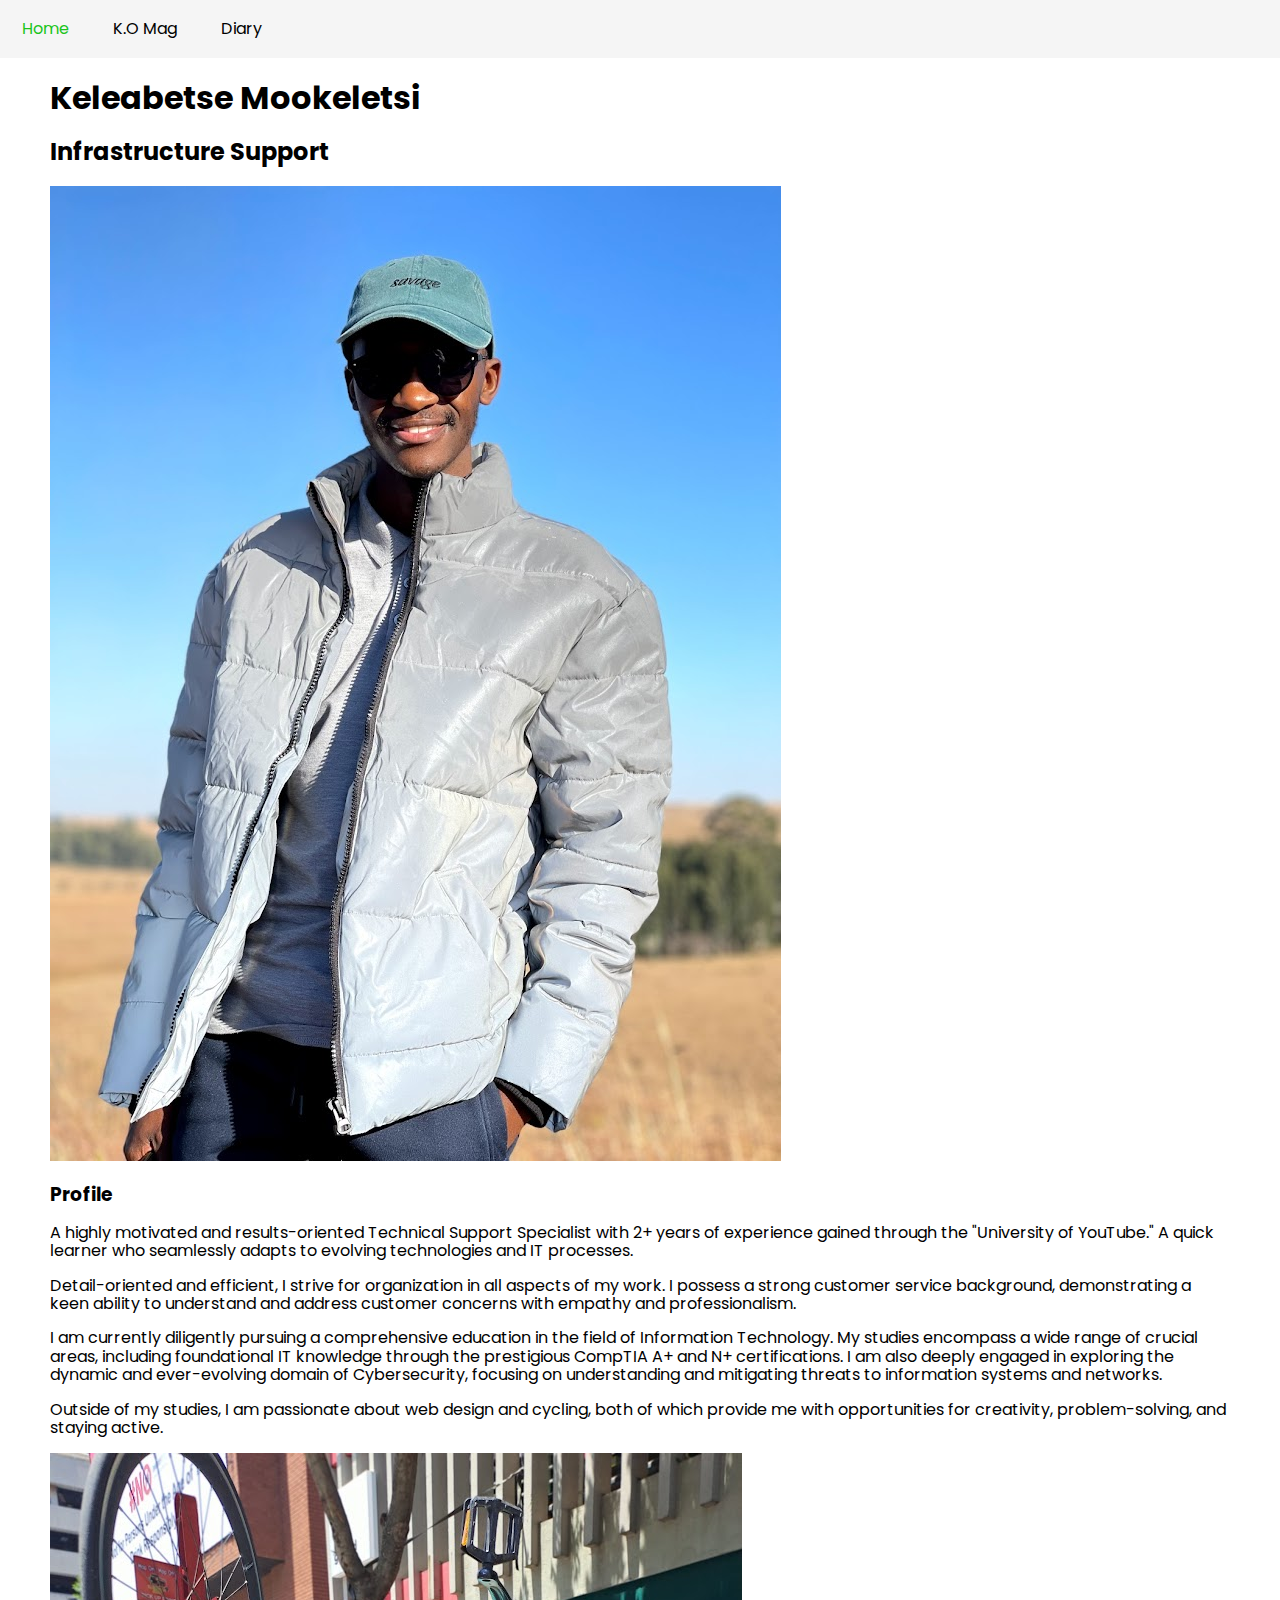
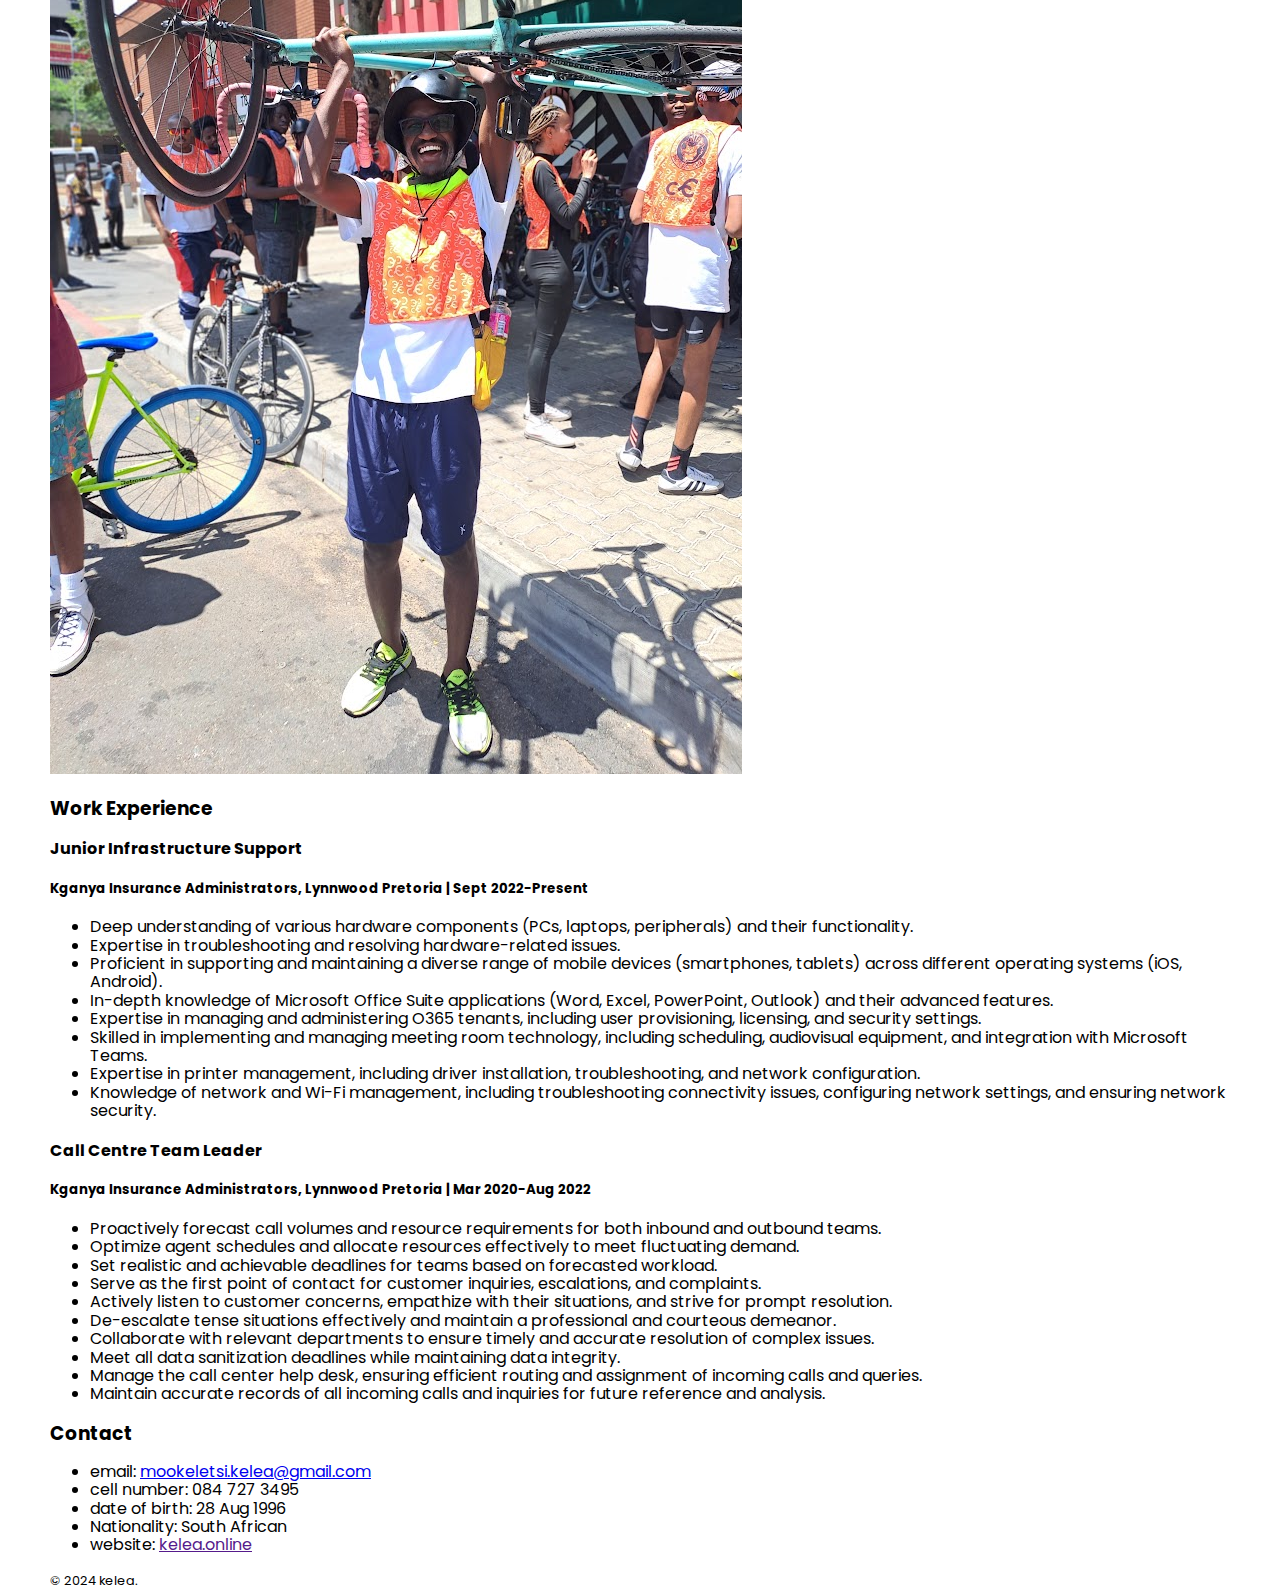
<file: index.html>
<!DOCTYPE html>
<html lang="en">
<head>
    <meta charset="UTF-8">
    <meta name="viewport" content="width=device-width, initial-scale=1.0">
    <title>Resume</title>
    <link rel="stylesheet" href="css/normalize.css">
    <link rel="stylesheet" href="css/style.css">
</head>

<body>
    <header>
        <div class="mainNav">
            <nav>
                <ul>
                    <li><a href="index.html">Home</a></li>
                    <li><a href="mag.html">K.O Mag</a></li>
                    <li><a href="diary.html">Diary</a></li>
                </ul>
            </nav>
        </div>

    </header>
    
    <main>
        <h1>Keleabetse Mookeletsi</h1>
        <h2>Infrastructure Support</h2>
        <img src="./media/Kelea.jpg" alt="handsome young black man posing and smiling at camera wearing green cap and dark sunglasses">

        <h3>Profile</h3>
        <p>A highly motivated and results-oriented Technical Support Specialist with 2+ years of experience gained through the "University of YouTube." A quick learner who seamlessly adapts to evolving technologies and IT processes.</p>
        <p>Detail-oriented and efficient, I strive for organization in all aspects of my work. I possess a strong customer service background, demonstrating a keen ability to understand and address customer concerns with empathy and professionalism.</p>
        <p>I am currently diligently pursuing a comprehensive education in the field of Information Technology. My studies encompass a wide range of crucial areas, including foundational IT knowledge through the prestigious CompTIA A+ and N+ certifications. I am also deeply engaged in exploring the dynamic and ever-evolving domain of Cybersecurity, focusing on understanding and mitigating threats to information systems and networks.</p>
        <p>Outside of my studies, I am passionate about web design and cycling, both of which provide me with opportunities for creativity, problem-solving, and staying active.</p>

        <img src="media/cycling.jpg" alt="young tall dark and handsome man holding up road bicycle over his head">

        <h3> Work Experience</h3>
        <h4>Junior Infrastructure Support</h4>
        <h5>Kganya Insurance Administrators, Lynnwood Pretoria | Sept 2022-Present</h5>
        <ul>
            <li>Deep understanding of various hardware components (PCs, laptops, peripherals) and their functionality.</li>
            <li>Expertise in troubleshooting and resolving hardware-related issues.</li>
            <li>Proficient in supporting and maintaining a diverse range of mobile devices (smartphones, tablets) across different operating systems (iOS, Android).</li>
            <li>In-depth knowledge of Microsoft Office Suite applications (Word, Excel, PowerPoint, Outlook) and their advanced features.</li>
            <li>Expertise in managing and administering O365 tenants, including user provisioning, licensing, and security settings.</li>
            <li>Skilled in implementing and managing meeting room technology, including scheduling, audiovisual equipment, and integration with Microsoft Teams.</li>
            <li>Expertise in printer management, including driver installation, troubleshooting, and network configuration.</li>
            <li>Knowledge of network and Wi-Fi management, including troubleshooting connectivity issues, configuring network settings, and ensuring network security.</li>
        </ul>
        <h4>Call Centre Team Leader</h4>
        <h5>Kganya Insurance Administrators, Lynnwood Pretoria | Mar 2020-Aug 2022</h5>
        <ul>
            <li>Proactively forecast call volumes and resource requirements for both inbound and outbound teams.</li>
            <li>Optimize agent schedules and allocate resources effectively to meet fluctuating demand.</li>
            <li>Set realistic and achievable deadlines for teams based on forecasted workload.</li>
            <li>Serve as the first point of contact for customer inquiries, escalations, and complaints.</li>
            <li>Actively listen to customer concerns, empathize with their situations, and strive for prompt resolution.</li>
            <li>De-escalate tense situations effectively and maintain a professional and courteous demeanor.</li>
            <li>Collaborate with relevant departments to ensure timely and accurate resolution of complex issues.</li>
            <li>Meet all data sanitization deadlines while maintaining data integrity.</li>
            <li>Manage the call center help desk, ensuring efficient routing and assignment of incoming calls and queries.</li>
            <li>Maintain accurate records of all incoming calls and inquiries for future reference and analysis.</li>
        </ul>

        <h3>Contact</h3>
        <ul>
            <li>email: <a href="mailto:mookeletsi.kelea@gmail.com">mookeletsi.kelea@gmail.com</a></li>
            <li>cell number: 084 727 3495</li>
            <li>date of birth: 28 Aug 1996</li>
            <li>Nationality: South African</li>
            <li>website: <a href="">kelea.online</a> </li>
        </ul>
        <footer>
            <small>
                &copy; 2024 kelea.
            </small>
        </footer>
    </main>
</body>
</html>
</file>
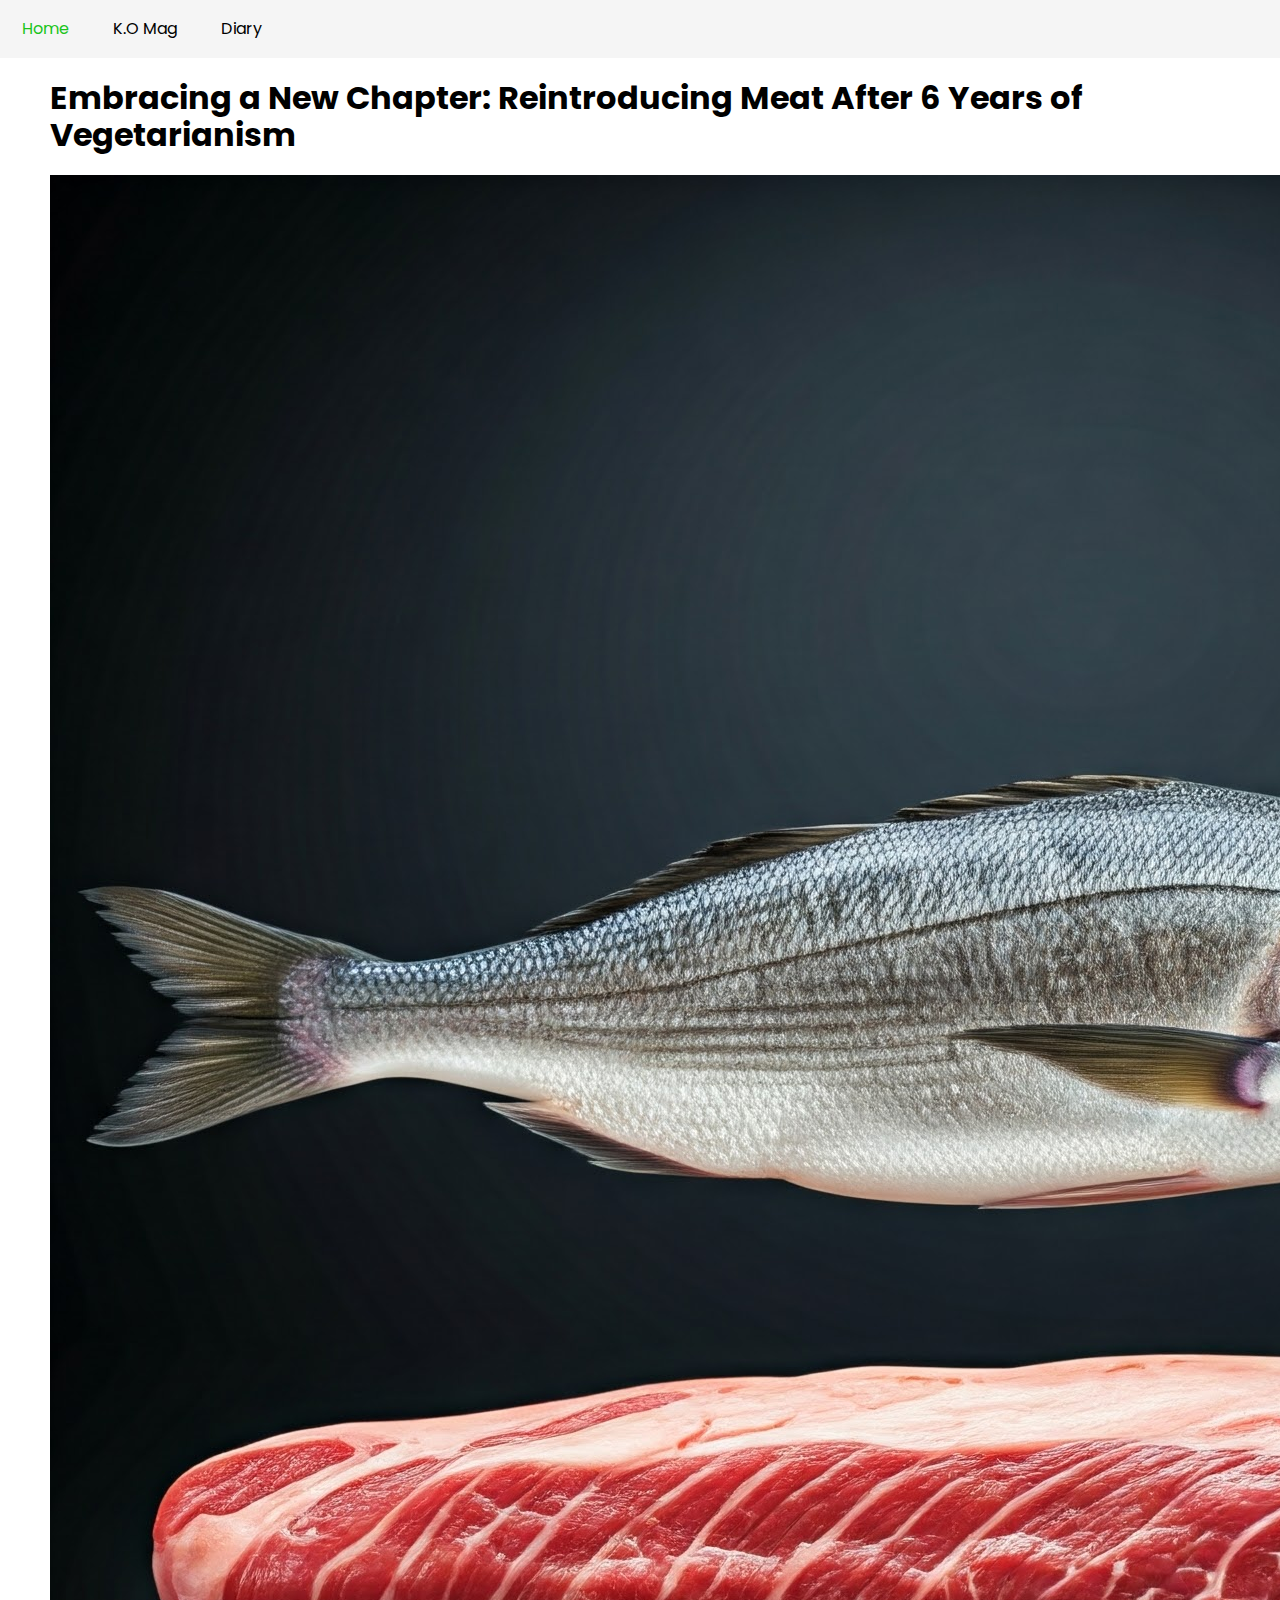
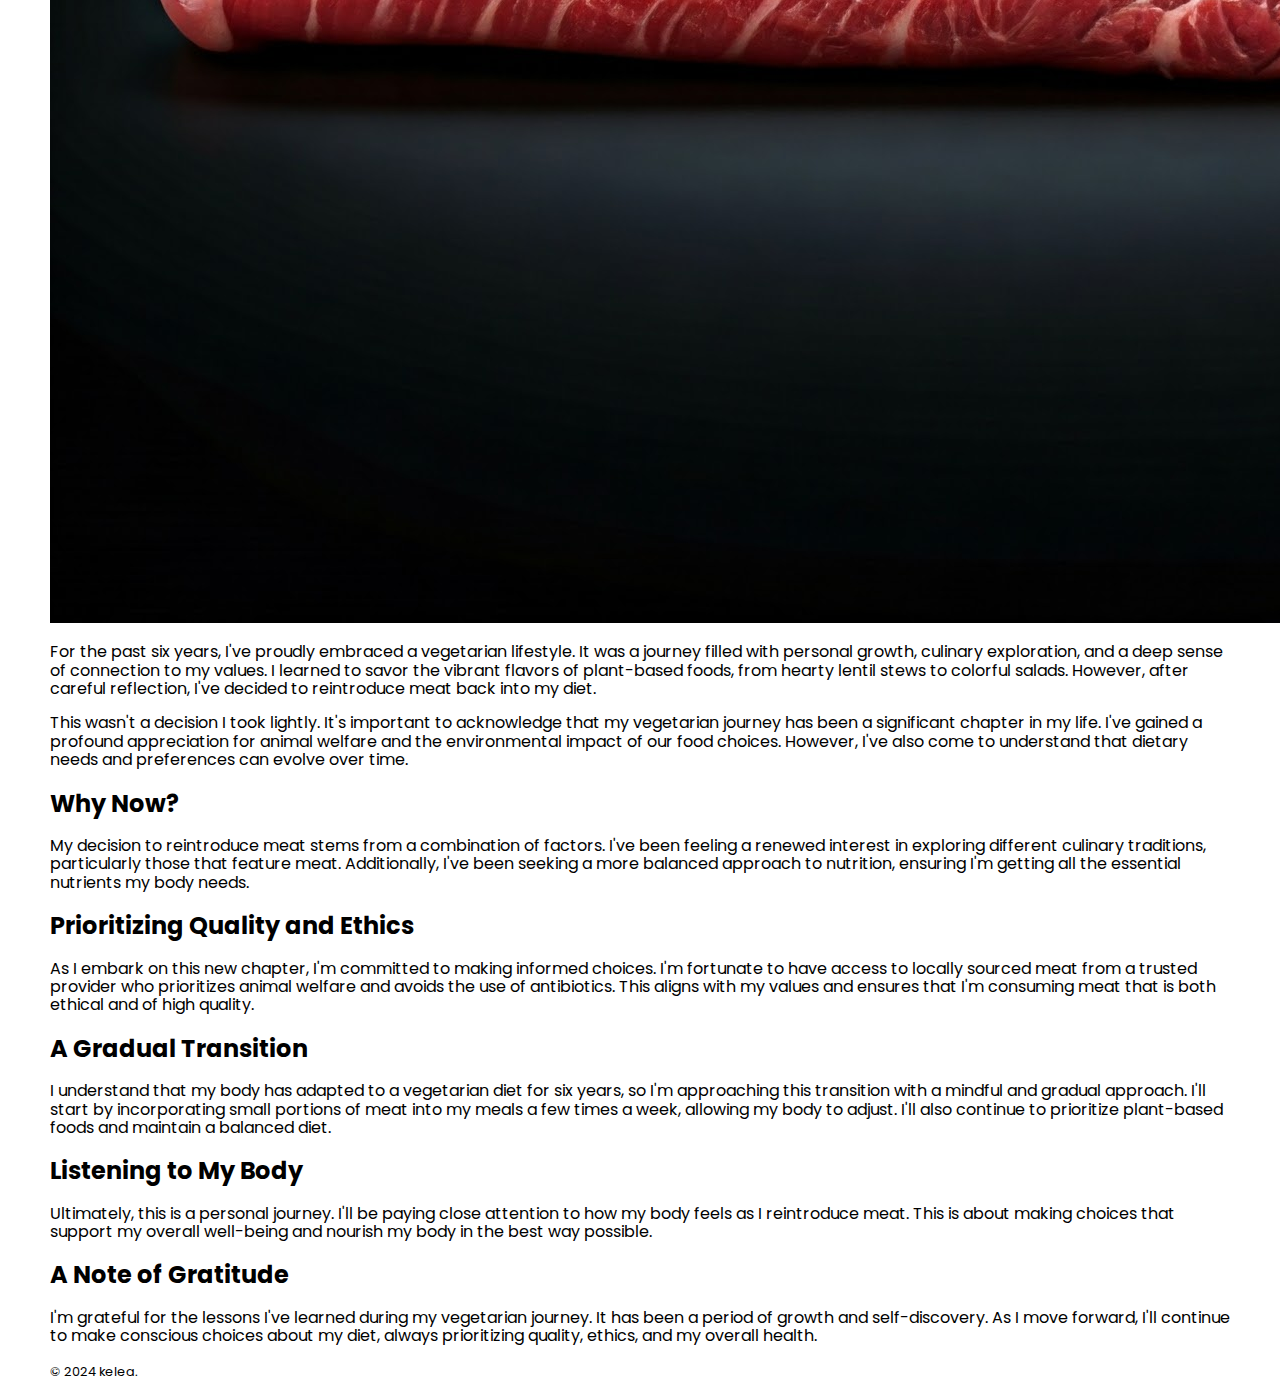
<file: diary.html>
<!DOCTYPE html>
<html lang="en">
<head>
    <meta charset="UTF-8">
    <meta name="viewport" content="width=device-width, initial-scale=1.0">
    <title>Dear Diary</title>
    <link rel="stylesheet" href="css/normalize.css">
    <link rel="stylesheet" href="css/style.css">
</head>
<body>
    <header>
        <div class="mainNav">
            <nav>
                <ul>
                    <li><a href="index.html">Home</a></li>
                    <li><a href="mag.html">K.O Mag</a></li>
                    <li><a href="diary.html">Diary</a></li>
                </ul>
            </nav>
        </div>
    </header>

    <main>
        <div id="mainContent">
            <h1>Embracing a New Chapter: Reintroducing Meat After 6 Years of Vegetarianism</h1>
            <img src="media/fish-meat.jpeg" alt="fish and meat on back background">
            <p>For the past six years, I've proudly embraced a vegetarian lifestyle. It was a journey filled with personal growth, culinary exploration, and a deep sense of connection to my values. I learned to savor the vibrant flavors of plant-based foods, from hearty lentil stews to colorful salads. However, after careful reflection, I've decided to reintroduce meat back into my diet.</p>
            <p>This wasn't a decision I took lightly. It's important to acknowledge that my vegetarian journey has been a significant chapter in my life. I've gained a profound appreciation for animal welfare and the environmental impact of our food choices. However, I've also come to understand that dietary needs and preferences can evolve over time.</p>
            <h2>Why Now?</h2>
            <p>My decision to reintroduce meat stems from a combination of factors. I've been feeling a renewed interest in exploring different culinary traditions, particularly those that feature meat. Additionally, I've been seeking a more balanced approach to nutrition, ensuring I'm getting all the essential nutrients my body needs.</p>
            <h2>Prioritizing Quality and Ethics</h2>
            <p>As I embark on this new chapter, I'm committed to making informed choices. I'm fortunate to have access to locally sourced meat from a trusted provider who prioritizes animal welfare and avoids the use of antibiotics. This aligns with my values and ensures that I'm consuming meat that is both ethical and of high quality.</p>
            <h2>A Gradual Transition</h2>
            <p>I understand that my body has adapted to a vegetarian diet for six years, so I'm approaching this transition with a mindful and gradual approach. I'll start by incorporating small portions of meat into my meals a few times a week, allowing my body to adjust. I'll also continue to prioritize plant-based foods and maintain a balanced diet.</p>
            <h2>Listening to My Body</h2>
            <p>Ultimately, this is a personal journey. I'll be paying close attention to how my body feels as I reintroduce meat. This is about making choices that support my overall well-being and nourish my body in the best way possible.</p>
            <h2>A Note of Gratitude</h2>
            <p>I'm grateful for the lessons I've learned during my vegetarian journey. It has been a period of growth and self-discovery. As I move forward, I'll continue to make conscious choices about my diet, always prioritizing quality, ethics, and my overall health.</p>
        </div>

        <footer>
            <small>
                &copy; 2024 kelea.
            </small>
        </footer>
    </main>
</body>
</html>
</file>
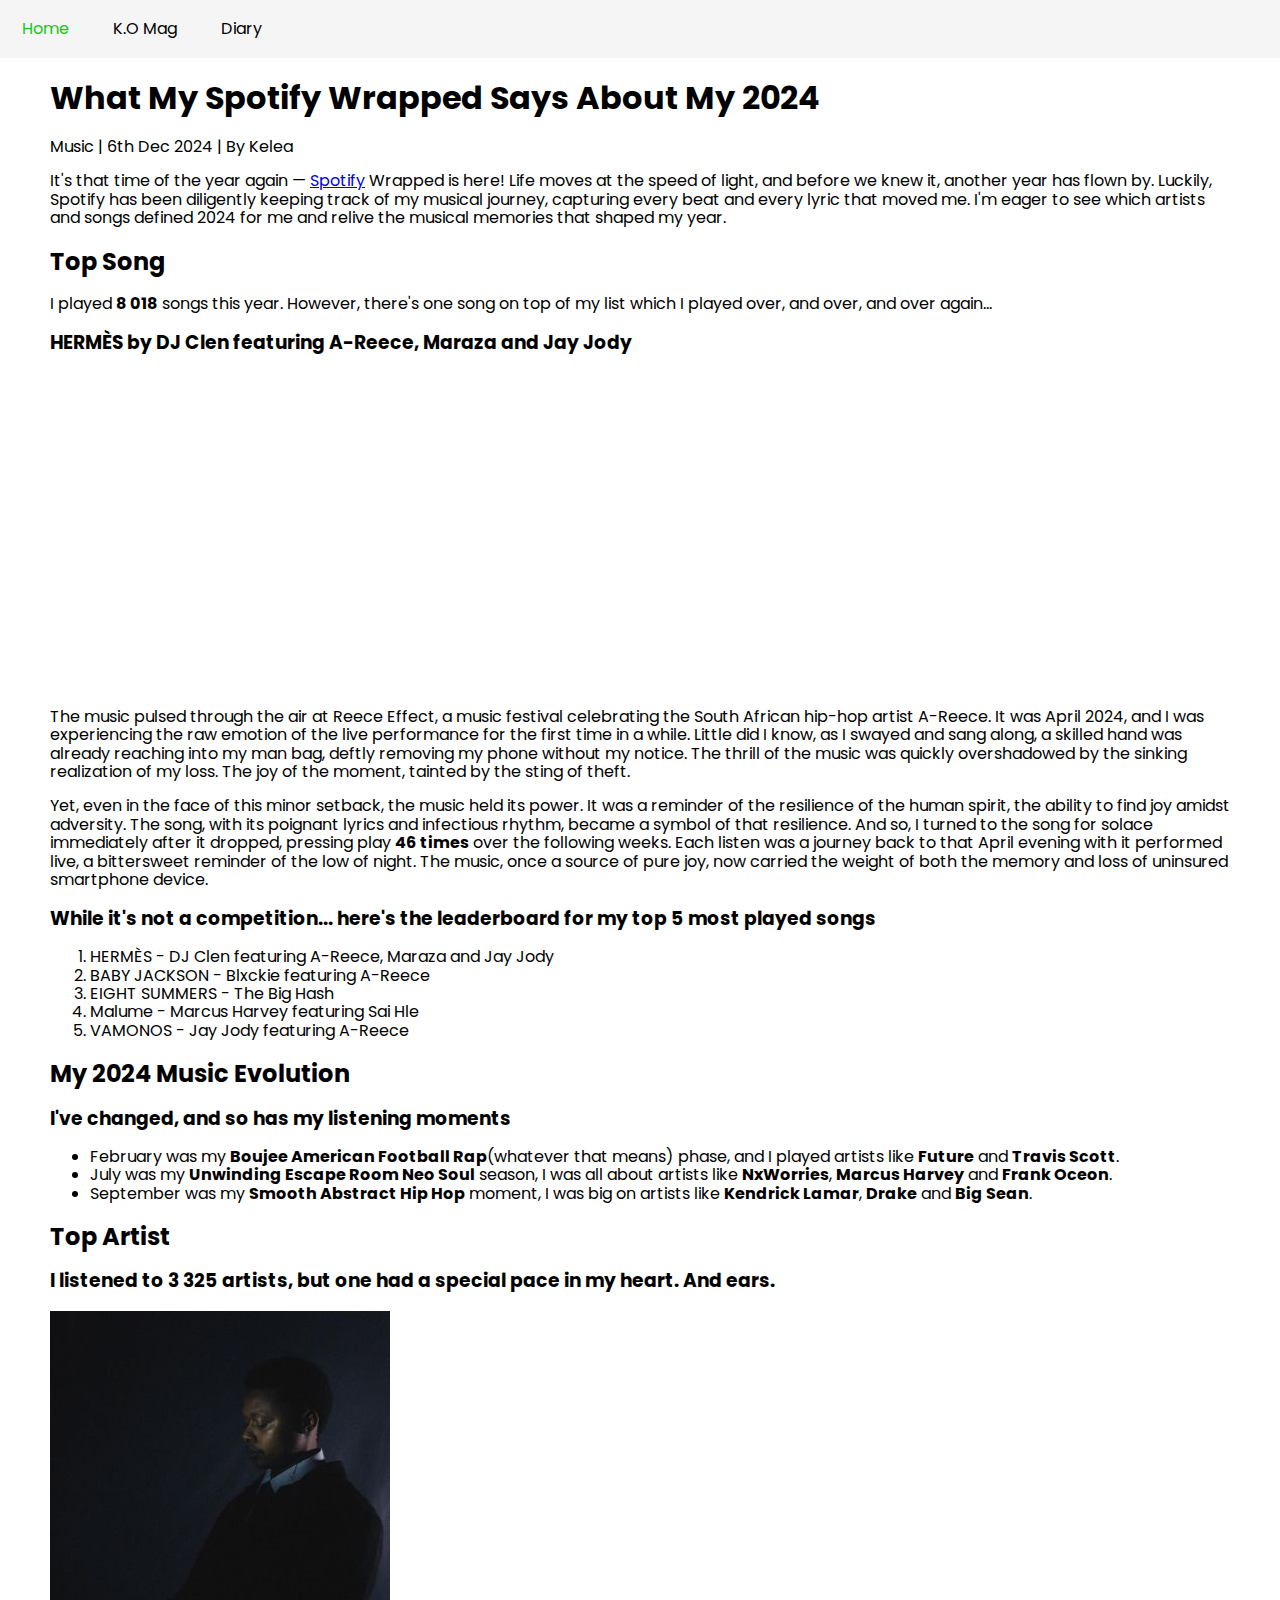
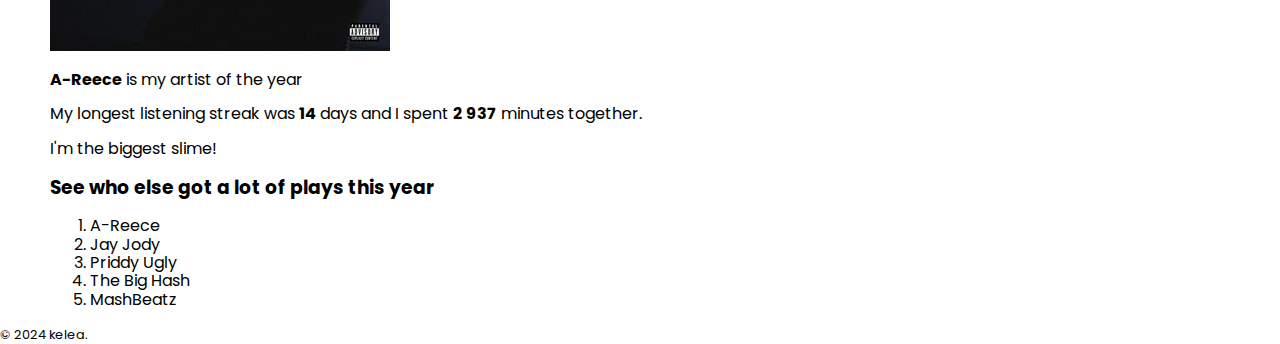
<file: mag.html>
<!DOCTYPE html>
<html lang="en">
<head>
    <meta charset="UTF-8">
    <meta name="viewport" content="width=device-width, initial-scale=1.0">
    <title>K.O Magazine | Forever Audacious</title>
    <link rel="stylesheet" href="css/normalize.css">
    <link rel="stylesheet" href="css/style.css">
</head>

<body>
    <header>
        <div class="mainNav">
            <nav>
                <ul>
                    <li><a href="index.html">Home</a></li>
                    <li><a href="mag.html">K.O Mag</a></li>
                    <li><a href="diary.html">Diary</a></li>
                </ul>
            </nav>
        </div>
    </header>

    <main>
        <div>
            <h1>What My Spotify Wrapped Says About My 2024</h1>
            <p>Music | 6th Dec 2024 | By Kelea</p>
        </div>

        <div>
            <p>It's that time of the year again &mdash; <a href="http://open.spotify.com/">Spotify</a> Wrapped is here! Life moves at the speed of light, and before we knew it, another year has flown by. Luckily, Spotify has been diligently keeping track of my musical journey, capturing every beat and every lyric that moved me. I'm eager to see which artists and songs defined 2024 for me and relive the musical memories that shaped my year.</p>
        </div>

        <div>
            <h2>Top Song</h2>
            <p>I played <strong>8 018</strong> songs this year. However, there's one song on top of my list which I played over, and over, and over again...</p>
            <h3>HERMÈS by DJ Clen featuring A-Reece, Maraza and Jay Jody</h3>
            <iframe width="560" height="315" src="https://www.youtube.com/embed/zrjvnvByEu0?si=st-2Wgr3Q0HfbIf5" title="YouTube video player" frameborder="0" allow="accelerometer; autoplay; clipboard-write; encrypted-media; gyroscope; picture-in-picture; web-share" referrerpolicy="strict-origin-when-cross-origin" allowfullscreen></iframe>
            <p>The music pulsed through the air at Reece Effect, a music festival celebrating the South African hip-hop artist A-Reece. It was April 2024, and I was experiencing the raw emotion of the live performance for the first time in a while. Little did I know, as I swayed and sang along, a skilled hand was already reaching into my man bag, deftly removing my phone without my notice. The thrill of the music was quickly overshadowed by the sinking realization of my loss. The joy of the moment, tainted by the sting of theft.</p>
            <p>Yet, even in the face of this minor setback, the music held its power. It was a reminder of the resilience of the human spirit, the ability to find joy amidst adversity. The song, with its poignant lyrics and infectious rhythm, became a symbol of that resilience. And so, I turned to the song for solace immediately after it dropped, pressing play <strong>46 times</strong> over the following weeks. Each listen was a journey back to that April evening with it performed live, a bittersweet reminder of the low of night. The music, once a source of pure joy, now carried the weight of both the memory and loss of uninsured smartphone device.</p>
            <h3>While it's not a competition... here's the leaderboard for my top 5 most played songs</h3>
            <ol>
                <li>HERMÈS - DJ Clen featuring A-Reece, Maraza and Jay Jody</li>
                <li>BABY JACKSON - Blxckie featuring A-Reece</li>
                <li>EIGHT SUMMERS - The Big Hash</li>
                <li>Malume - Marcus Harvey featuring Sai Hle</li>
                <li>VAMONOS - Jay Jody featuring A-Reece</li>
            </ol>
        </div>

        <div>
            <h2>My 2024 Music Evolution</h2>
            <h3>I've changed, and so has my listening moments</h3>
            <ul>
                <li>February was my <strong>Boujee American Football Rap</strong>(whatever that means) phase, and I played artists like <strong>Future</strong> and <strong>Travis Scott</strong>.</li>
                <li>July was my <strong>Unwinding Escape Room Neo Soul</strong> season, I was all about artists like <strong>NxWorries</strong>, <strong>Marcus Harvey</strong> and <strong>Frank Oceon</strong>.</li>
                <li>September was my <strong>Smooth Abstract Hip Hop</strong> moment, I was big on artists like <strong>Kendrick Lamar</strong>, <strong>Drake</strong> and <strong>Big Sean</strong>.</li>
            </ul>
        </div>

        <div>
            <h2>Top Artist</h2>
            <h3>I listened to 3 325 artists, but one had a special pace in my heart. And ears.</h3>
            <img src="media/A-Reece.jpg" alt="A-Reece's P2: The Big Hearted Bad Guy official album cover">
            <p><strong>A-Reece</strong> is my artist of the year</p>
            <p>My longest listening streak was <strong>14</strong> days and I spent <strong>2 937</strong> minutes together.</p>
            <p>I'm the biggest slime!</p>
        </div>

        <div>
            <h3>See who else got a lot of plays this year</h3>
            <ol>
                <li>A-Reece</li>
                <li>Jay Jody</li>
                <li>Priddy Ugly</li>
                <li>The Big Hash</li>
                <li>MashBeatz</li>
            </ol>
        </div>
    </main>

    <footer>
        <small>
            &copy; 2024 kelea.
        </small>
    </footer>
</body>
</html>
</file>
<file: css/style.css>
@import url('https://fonts.googleapis.com/css2?family=Poppins:ital,wght@0,100;0,200;0,300;0,400;0,500;0,600;0,700;0,800;0,900;1,100;1,200;1,300;1,400;1,500;1,600;1,700;1,800;1,900&family=Rubik:ital,wght@0,300..900;1,300..900&display=swap');

body {
  font-family: 'Poppins';
}

:root {
  --primary-color: black;
  --secondary-color: whitesmoke;
  --accent-color: #1bc41b;
}

main {
  padding-left: 50px;
  padding-right: 50px;
}

.mainNav ul {
  list-style-type: none;
  margin: 0;
  padding: 0;
  overflow: hidden;
  background-color: var(--secondary-color);
}

.mainNav li {
  float: left;
}

.mainNav li a {
  color: var(--primary-color);
  text-decoration: none;
  padding: 20px 22px;
  display: block;
  text-align: center;
}

.mainNav a:hover {
  color: var(--accent-color);
}
</file>
